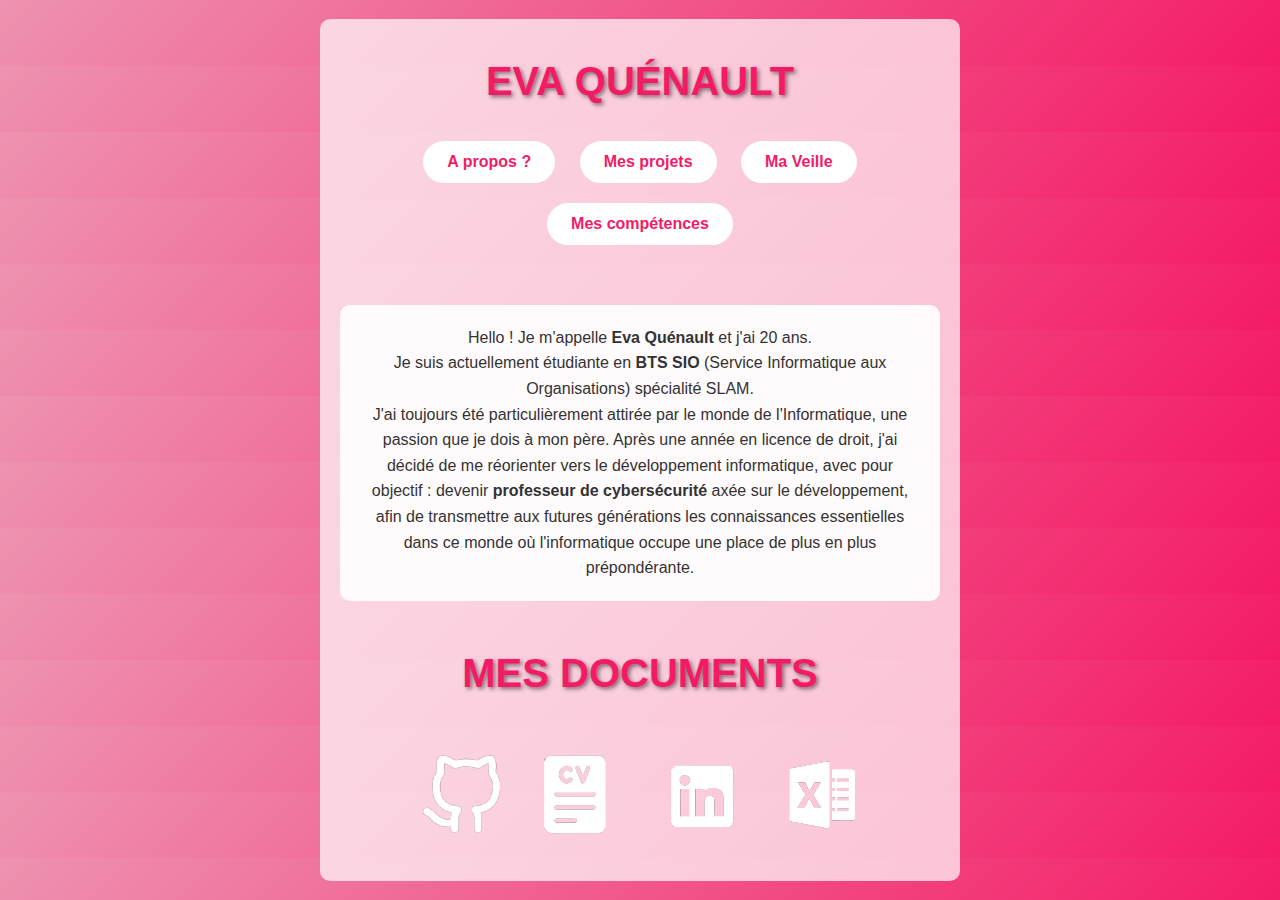
<file: index.html>
<!DOCTYPE html>
<html lang="fr">

<head>
    <meta charset="UTF-8">
    <meta name="viewport" content="width=device-width, initial-scale=1.0">
    <title>Document</title>
    <link rel="stylesheet" href="moi.css">
</head>

<body>
    <div class="container">
        <h1> Eva Quénault </h1>
        <div class="button-container">
            <a href="index.html" class="button">A propos ?</a>
            <a href="mes_projets.html" class="button">Mes projets</a>
            <a href="maveille.html" class="button">Ma Veille</a>
            <a href="cv.html" class="button"> Mes compétences</a>
        </div>

        <div id="cv-description">
            Hello ! Je m'appelle <B>Eva Quénault</B> et j'ai 20 ans. <br>
            Je suis actuellement étudiante en <B>BTS SIO</B> (Service Informatique aux Organisations) spécialité SLAM. <br>
            J'ai toujours été particulièrement attirée par le monde de l'Informatique, une passion que je dois à mon père.
            Après une année en licence de droit, j'ai décidé de me réorienter vers le développement informatique, avec pour objectif : devenir <B> professeur de
            cybersécurité </B> axée sur le développement,
            afin de transmettre aux futures générations les connaissances essentielles dans ce monde où l'informatique
            occupe une place de plus en plus prépondérante.
        </div>
<h2>Mes documents</h2>
        <section class="mes-documents">
            
            <div class="document">
                <a href="https://github.com/ekeno78">
                    <img src="image/imggit.png" alt="GitHub">
                </a>
            </div>
            <div class="document">
                <a href="image/vc2.jpg">
                    <img src="image/imgcv.png" alt="CV">
                </a>
            </div>
            <div class="document">
                <a href="https://www.linkedin.com/in/%C3%A9va-qu%C3%A9nault-0204a4212/">
                    <img src="image/imglink.png" alt="LinkedIn">
                </a>
            </div>
            <div class="document">
                <a href="compétence.xlsx">
                    <img src="image/imgexcel.png" alt="Excel">
                </a>
            </div>
        </section>
    </div>
</body>

</html>
</file>
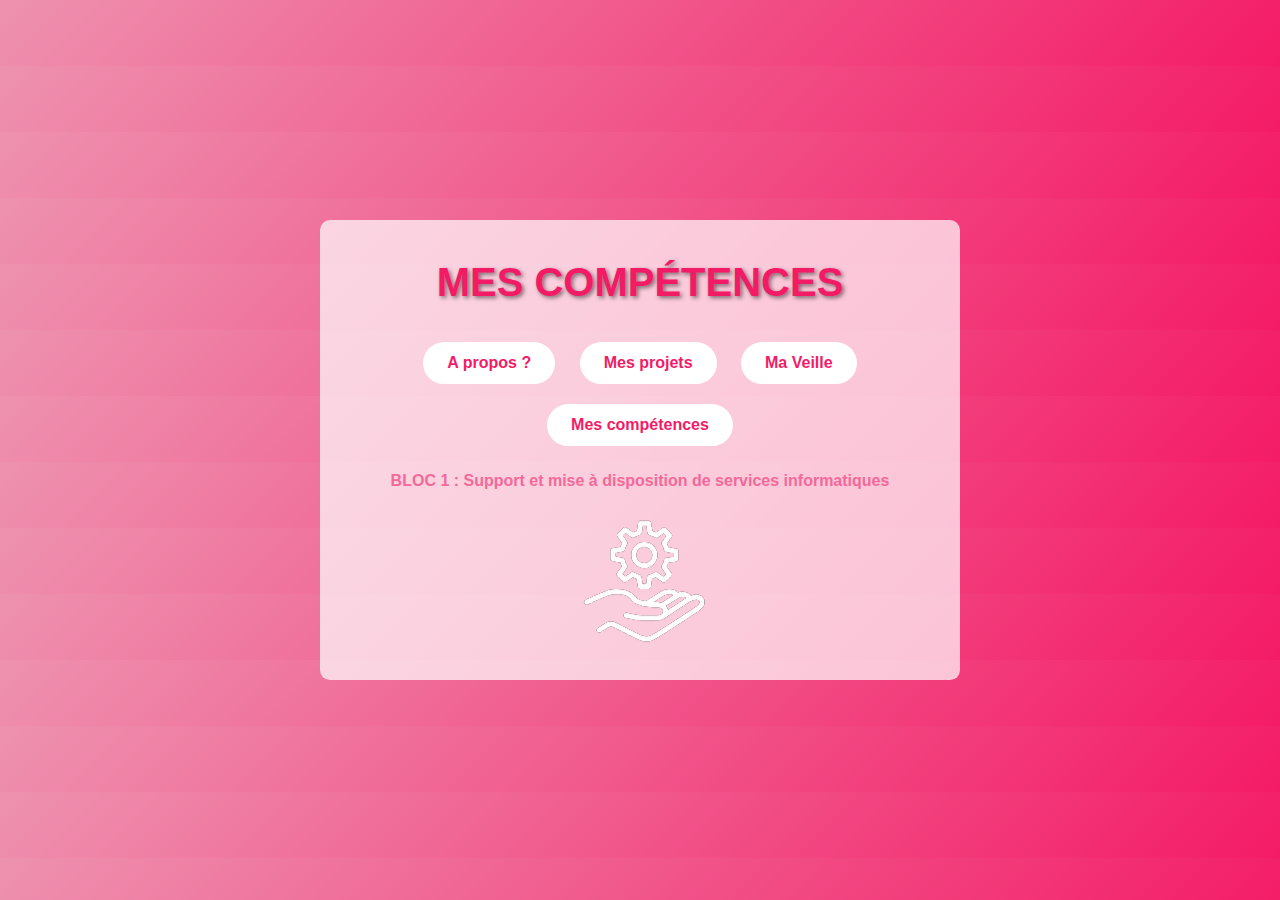
<file: bloc1.html>
<!DOCTYPE html>
<html lang="fr">

<head>
    <meta charset="UTF-8">
    <meta name="viewport" content="width=device-width, initial-scale=1.0">
    <title>Document</title>
    <link rel="stylesheet" href="cv.css">
</head>

<body>
    <div class="container">
        <h1> Mes compétences </h1>
        <div class="button-container">
            <a href="index.html" class="button">A propos ?</a>
            <a href="mes_projets.html" class="button">Mes projets</a>
            <a href="maveille.html" class="button">Ma Veille</a>
            <a href="cv.html" class="button"> Mes compétences</a>
        </div>


        <section class="mes-documents">
            <p>BLOC 1 : Support et mise à disposition de services informatiques</p>
        </section>
        <a href="image/Compétences.png">
            <img src="image/b1.png" alt="BLOC 1">
        </a>
    </div>

</body>

</html>
</file>
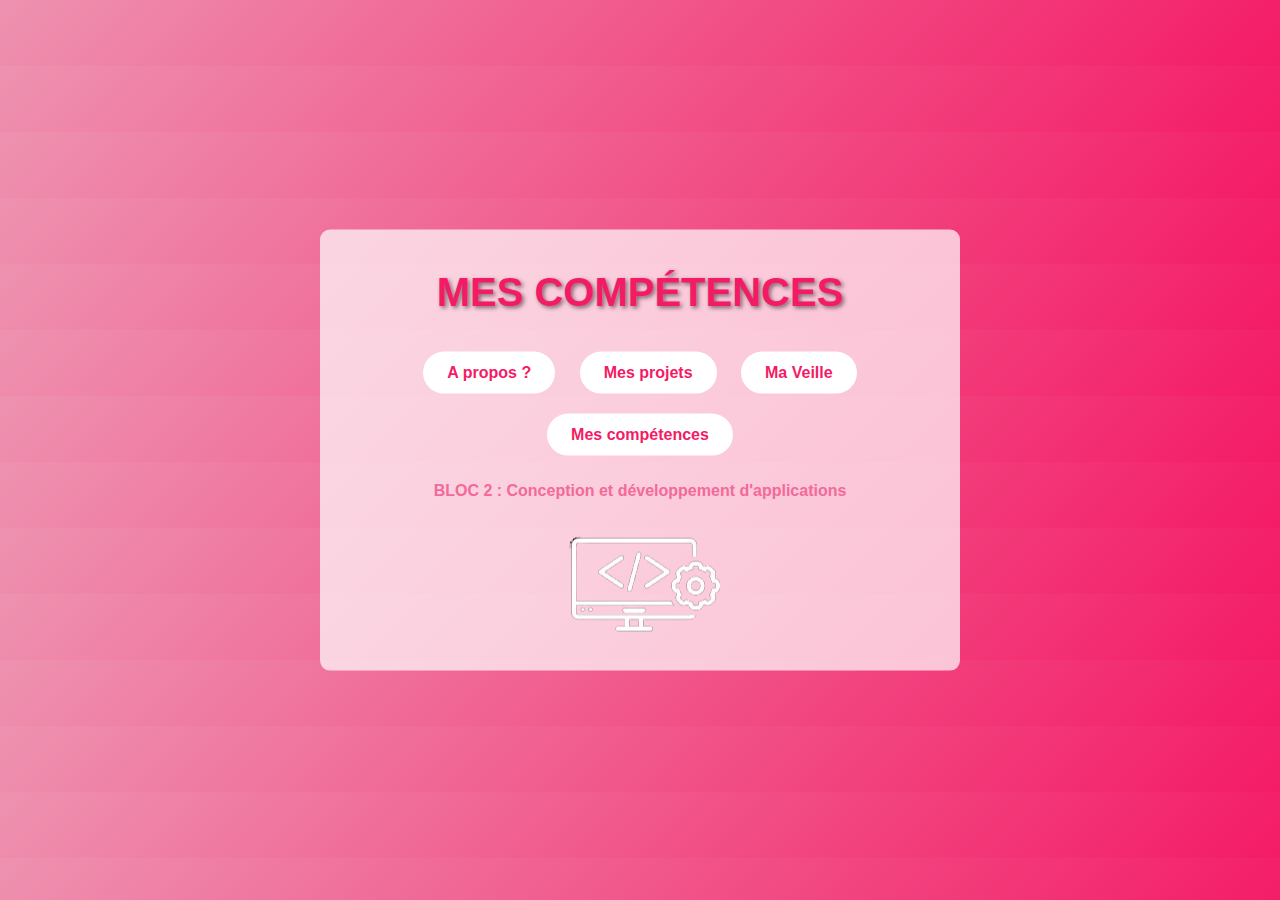
<file: bloc2.html>
<!DOCTYPE html>
<html lang="fr">

<head>
    <meta charset="UTF-8">
    <meta name="viewport" content="width=device-width, initial-scale=1.0">
    <title>Document</title>
    <link rel="stylesheet" href="cv.css">
</head>

<body>
    <div class="container">
        <h1> Mes compétences </h1>
        <div class="button-container">
            <a href="index.html" class="button">A propos ?</a>
            <a href="mes_projets.html" class="button">Mes projets</a>
            <a href="maveille.html" class="button">Ma Veille</a>
            <a href="cv.html" class="button"> Mes compétences</a>
        </div>


        <section class="mes-documents">
            <p>BLOC 2 : Conception et développement d'applications</p>
        </section>
        <a href="image/Compétences.png">
            <img src="image/b2.png" alt="BLOC 1">
        </a>
    </div>

</body>

</html>
</file>
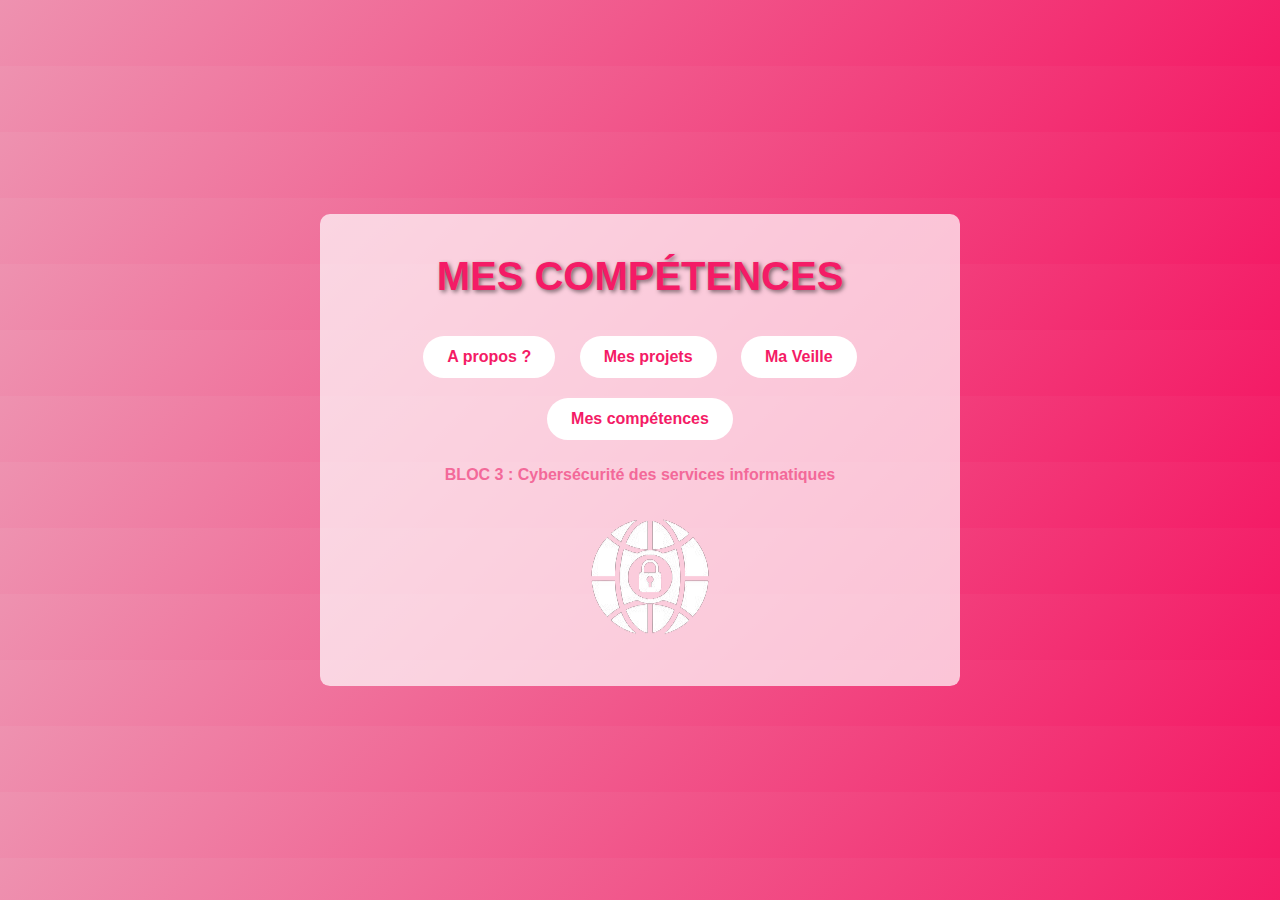
<file: bloc3.html>
<!DOCTYPE html>
<html lang="fr">

<head>
    <meta charset="UTF-8">
    <meta name="viewport" content="width=device-width, initial-scale=1.0">
    <title>Document</title>
    <link rel="stylesheet" href="cv.css">
</head>

<body>
    <div class="container">
        <h1> Mes compétences </h1>
        <div class="button-container">
            <a href="index.html" class="button">A propos ?</a>
            <a href="mes_projets.html" class="button">Mes projets</a>
            <a href="maveille.html" class="button">Ma Veille</a>
            <a href="cv.html" class="button"> Mes compétences</a>
        </div>


        <section class="mes-documents">
            <p>BLOC 3 : Cybersécurité des services informatiques</p>
        </section>
        <a href="image/Compétences.png">
            <img src="image/b3.png" alt="BLOC 1">
        </a>
    </div>

</body>

</html>
</file>
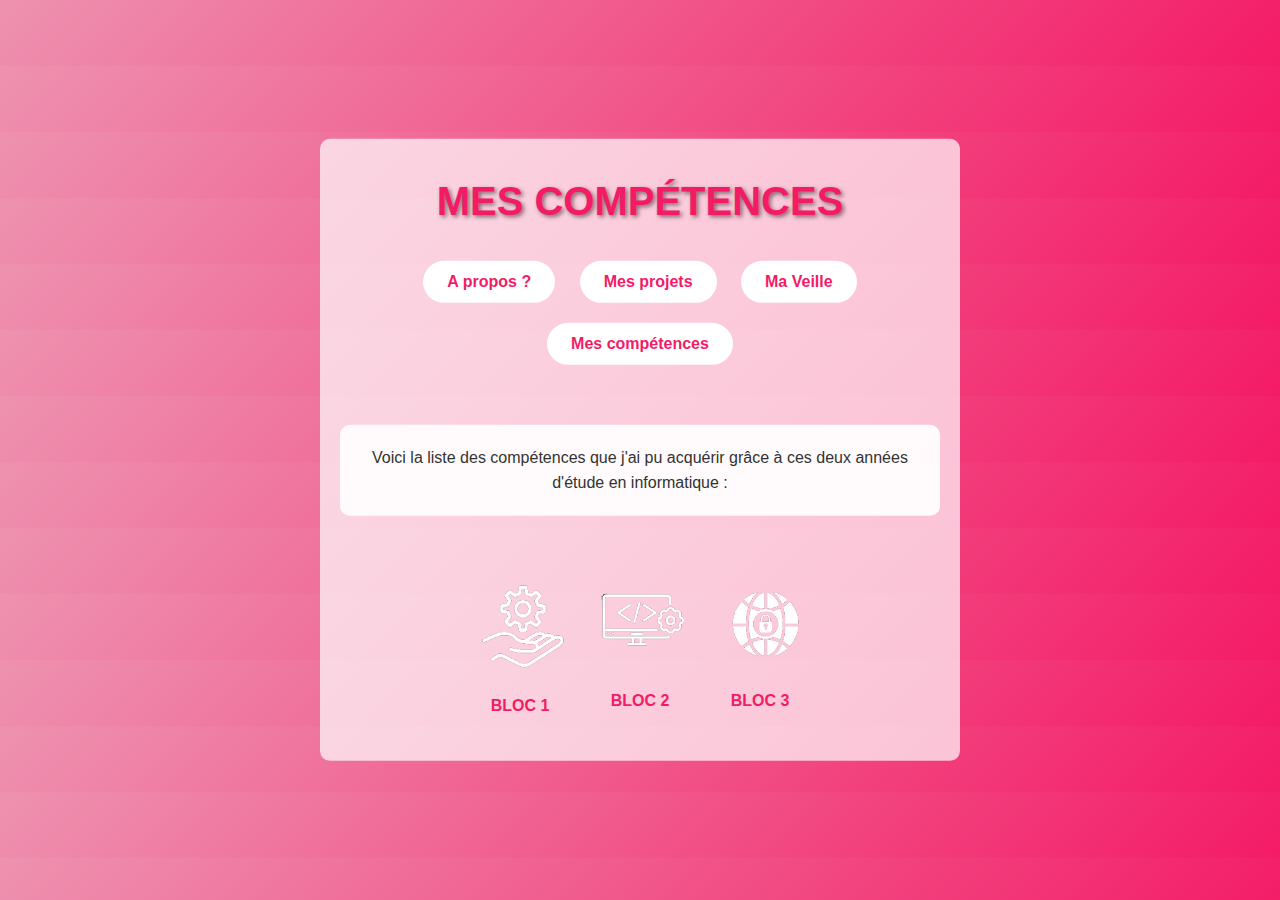
<file: cv.html>
<!DOCTYPE html>
<html lang="fr">

<head>
    <meta charset="UTF-8">
    <meta name="viewport" content="width=device-width, initial-scale=1.0">
    <title>Document</title>
    <link rel="stylesheet" href="cv.css">
</head>

<body>
    <div class="container">
        <h1> Mes compétences </h1>
        <div class="button-container">
            <a href="index.html" class="button">A propos ?</a>
            <a href="mes_projets.html" class="button">Mes projets</a>
            <a href="maveille.html" class="button">Ma Veille</a>
            <a href="cv.html" class="button"> Mes compétences</a>
        </div>

        <div id="cv-description">
            Voici la liste des compétences que j'ai pu acquérir grâce à ces deux années d'étude en informatique : 
        </div>
        <section class="mes-documents">
            <div class="document">
                <a href="bloc1.html">
                    <img src="image/b1.png" alt="BLOC 1 : Support et mise à disposition de services informatiques">
                </a>
                <p>BLOC 1</p>
            </div>
            <div class="document">
                <a href="bloc2.html">
                    <img src="image/b2.png" alt="BLOC 2 : Conception et développement d'applications">
                </a>
                <br>
                <br>
                <p>BLOC 2</p>
            </div>
            <div class="document">
                <a href="bloc3.html">
                    <img src="image/b3.png" alt="BLOC 3 : Cybersécurité des services informatiques">
                </a>
                <p>BLOC 3</p>
            </div>
        </section>
        
    </div>
</body>

</html>
</file>
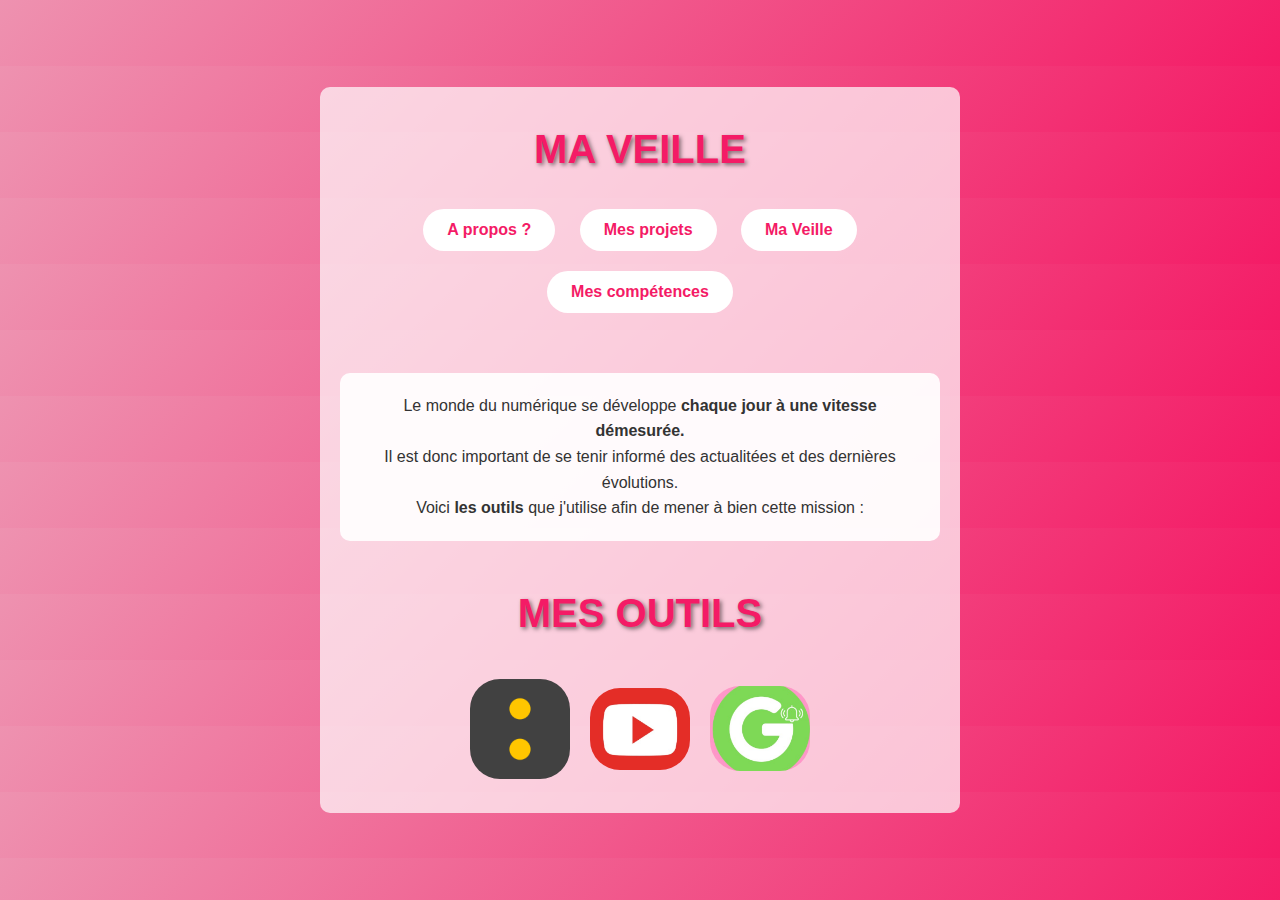
<file: maveille.html>
<!DOCTYPE html>
<html lang="fr">

<head>
    <meta charset="UTF-8">
    <meta name="viewport" content="width=device-width, initial-scale=1.0">
    <title>Document</title>
    <link rel="stylesheet" href="cv.css">
</head>

<body>
    <div class="container">
        <h1> Ma veille </h1>
        <div class="button-container">
            <a href="index.html" class="button">A propos ?</a>
            <a href="mes_projets.html" class="button">Mes projets</a>
            <a href="maveille.html" class="button">Ma Veille</a>
            <a href="cv.html" class="button"> Mes compétences</a>
        </div>

        <div id="cv-description">
            Le monde du numérique se développe <B>chaque jour à une vitesse démesurée.</B> <br>
            Il est donc important de se tenir informé des actualitées et des dernières évolutions. <br>
            Voici <B>les outils</B> que j'utilise afin de mener à bien cette mission :
        </div>
        <h2>Mes outils</h2>
        <section class="mes-documents">
            
            <div class="document">
                <a href="franceinfo.html">
                    <img src="image/franceinfo.png" alt="France Info">
                </a>
            </div>
            <div class="document">
                <a href="youtube.html">
                    <img src="image/ytb.jpg" alt="youtube">
                </a>
            </div>
            <div class="document">
                <a href="google.html">
                    <img src="image/google.jpg" alt="google alert">
                </a>
            </div>
        </section>
    </div>
</body>

</html>
</file>
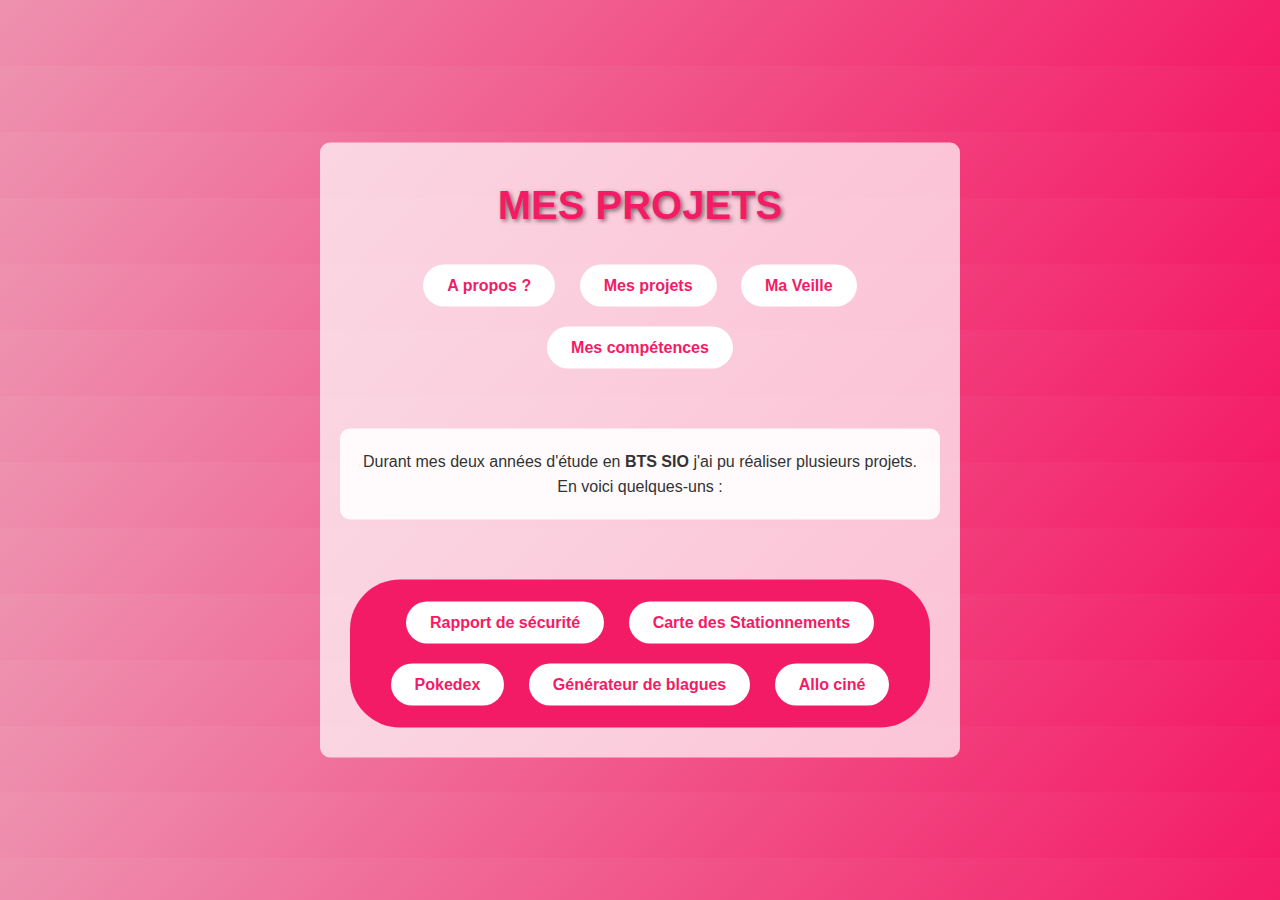
<file: mes_projets.html>
<!DOCTYPE html>
<html lang="fr">

<head>
    <meta charset="UTF-8">
    <meta name="viewport" content="width=device-width, initial-scale=1.0">
    <title>Document</title>
    <link rel="stylesheet" href="mesprojets.css">
</head>

<body>
    <div class="container">
        <h1> Mes Projets </h1>
        <div class="button-container">
            <a href="index.html" class="button">A propos ?</a>
            <a href="mes_projets.html" class="button">Mes projets</a>
            <a href="maveille.html" class="button">Ma Veille</a>
            <a href="cv.html" class="button"> Mes compétences</a>
        </div>

        <div id="cv-description">
            Durant mes deux années d'étude en <B>BTS SIO </B>j'ai pu réaliser plusieurs projets. <br>
            En voici quelques-uns : 
        </div>
        <div class="button-projet">
            <a href="index.html" class="button">Rapport de sécurité</a>
            <a href="mes_projets.html" class="button">Carte des Stationnements</a>
            <a href="maveille.html" class="button">Pokedex</a>
            <a href="cv.html" class="button">Générateur de blagues</a>
            <a href="cv.html" class="button">Allo ciné</a>
        </div>
    </div>
</body>

</html>
</file>
<file: moi.css>
body {
    text-align: center;
    padding-top: 50px;
    font-family: 'lora', sans-serif;
    background: linear-gradient(135deg, #ee92b0, #f41b66);
    background-size: cover; /* pour couvrir l'ensemble de l'écran */
    background-position: center; /* centrer l'image */
}



.button {
    display: inline-block;
    margin: 10px;
    padding: 12px 24px;
    background-color: #fff;
    color: #f41b66;
    text-decoration: none;
    font-weight: bold;
    border-radius: 50px;
    transition: background-color 0.3s, color 0.3s;
    
}

.button:hover {
    background-color: #f41b66;
    color: #fff;
}

.container {
    position: absolute;
    top: 50%;
    left: 50%;
    transform: translate(-50%, -50%);
    background-color: rgba(255, 255, 255, 0.7); /* couleur de fond avec transparence */
    padding: 20px;
    border-radius: 10px;
    max-width: 100%; /* largeur maximale de l'encadré */
}



h1, h2{
    color: #f41b66; /* blanc */
    text-align: center; /* centrer le texte */
    margin-top: 20px; /* ajouter une marge en haut */
    font-size: 2.5rem; /* taille de la police */
    text-transform: uppercase; /* transformer le texte en majuscules */
    font-weight: bold; /* mise en gras */
    text-shadow: 2px 2px 4px rgba(0, 0, 0, 0.5); /* ajouter une ombre au texte */
    font-family: 'roboto', sans-serif;
}


#cv-description {
    background-color: rgba(255, 255, 255, 0.9);
    padding: 20px;
    border-radius: 10px;
    margin: 50px auto;
    max-width: 600px;
    color: #333;
    line-height: 1.6;
}

.mes-documents {
    display: flex;
    justify-content: center; /* Centrer horizontalement les éléments */
    align-items: center; /* Centrer verticalement les éléments */
    flex-wrap: wrap; /* Permettre le retour à la ligne si l'espace est insuffisant */
}

.document {
    margin: 10px; /* Espacement entre les documents */
}

.document img {
    width: 100px; /* ou toute autre valeur que vous préférez */
}
</file>
<file: cv.css>
body {
    text-align: center;
    padding-top: 50px;
    font-family: 'lora', sans-serif;
    background: linear-gradient(135deg, #ee92b0, #f41b66);
    background-size: cover; /* pour couvrir l'ensemble de l'écran */
    background-position: center; /* centrer l'image */
}



.button {
    display: inline-block;
    margin: 10px;
    padding: 12px 24px;
    background-color: #fff;
    color: #f41b66;
    text-decoration: none;
    font-weight: bold;
    border-radius: 50px;
    transition: background-color 0.3s, color 0.3s;
    
}

.button:hover {
    background-color: #f41b66;
    color: #fff;
}

.container {
    position: absolute;
    top: 50%;
    left: 50%;
    transform: translate(-50%, -50%);
    background-color: rgba(255, 255, 255, 0.7); /* couleur de fond avec transparence */
    padding: 20px;
    border-radius: 10px;
    max-width: 100%; /* largeur maximale de l'encadré */
}



h1, h2{
    color: #f41b66; /* blanc */
    text-align: center; /* centrer le texte */
    margin-top: 20px; /* ajouter une marge en haut */
    font-size: 2.5rem; /* taille de la police */
    text-transform: uppercase; /* transformer le texte en majuscules */
    font-weight: bold; /* mise en gras */
    text-shadow: 2px 2px 4px rgba(0, 0, 0, 0.5); /* ajouter une ombre au texte */
    font-family: 'roboto', sans-serif;
}


#cv-description {
    background-color: rgba(255, 255, 255, 0.9);
    padding: 20px;
    border-radius: 10px;
    margin: 50px auto;
    max-width: 600px;
    color: #333;
    line-height: 1.6;
}

.mes-documents {
    display: flex;
    justify-content: center; /* Centrer horizontalement les éléments */
    align-items: center; /* Centrer verticalement les éléments */
    flex-wrap: wrap; /* Permettre le retour à la ligne si l'espace est insuffisant */
    font-family: 'lora', sans-serif;
}

.mes-documents p {
    color: #f36999;
    font-family: 'lora', sans-serif;
    font-weight: bold;

}
.document p {
    color: #f41b66;
    font-family: 'lora', sans-serif;
    font-weight: bold;
}

.document {
    margin: 10px; /* Espacement entre les documents */}

.document img {
    width: 100px; /* ou toute autre valeur que vous préférez */
    border-radius: 30px;
}
</file>
<file: mesprojets.css>
body {
    text-align: center;
    padding-top: 50px;
    font-family: 'lora', sans-serif;
    background: linear-gradient(135deg, #ee92b0, #f41b66);
    background-size: cover; /* pour couvrir l'ensemble de l'écran */
    background-position: center; /* centrer l'image */
}



.button {
    display: inline-block;
    margin: 10px;
    padding: 12px 24px;
    background-color: #fff;
    color: #f41b66;
    text-decoration: none;
    font-weight: bold;
    border-radius: 50px;
    transition: background-color 0.3s, color 0.3s;
    
}

.button:hover {
    background-color: #f41b66;
    color: #fff;
}

.container {
    position: absolute;
    top: 50%;
    left: 50%;
    transform: translate(-50%, -50%);
    background-color: rgba(255, 255, 255, 0.7); /* couleur de fond avec transparence */
    padding: 20px;
    border-radius: 10px;
    max-width: 100%; /* largeur maximale de l'encadré */
}



h1{
    color: #f41b66; /* blanc */
    text-align: center; /* centrer le texte */
    margin-top: 20px; /* ajouter une marge en haut */
    font-size: 2.5rem; /* taille de la police */
    text-transform: uppercase; /* transformer le texte en majuscules */
    font-weight: bold; /* mise en gras */
    text-shadow: 2px 2px 4px rgba(0, 0, 0, 0.5); /* ajouter une ombre au texte */
    font-family: 'roboto', sans-serif;
}


#cv-description {
    background-color: rgba(255, 255, 255, 0.9);
    padding: 20px;
    border-radius: 10px;
    margin: 50px auto;
    max-width: 600px;
    color: #333;
    line-height: 1.6;
}

.button-projet {
    display: inline-block;
    margin: 10px;
    padding: 12px 24px;
    background-color: #f41b66;
    color: #fff;
    text-decoration: none;
    font-weight: bold;
    border-radius: 50px;
    transition: background-color 0.3s, color 0.3s;

}
</file>
